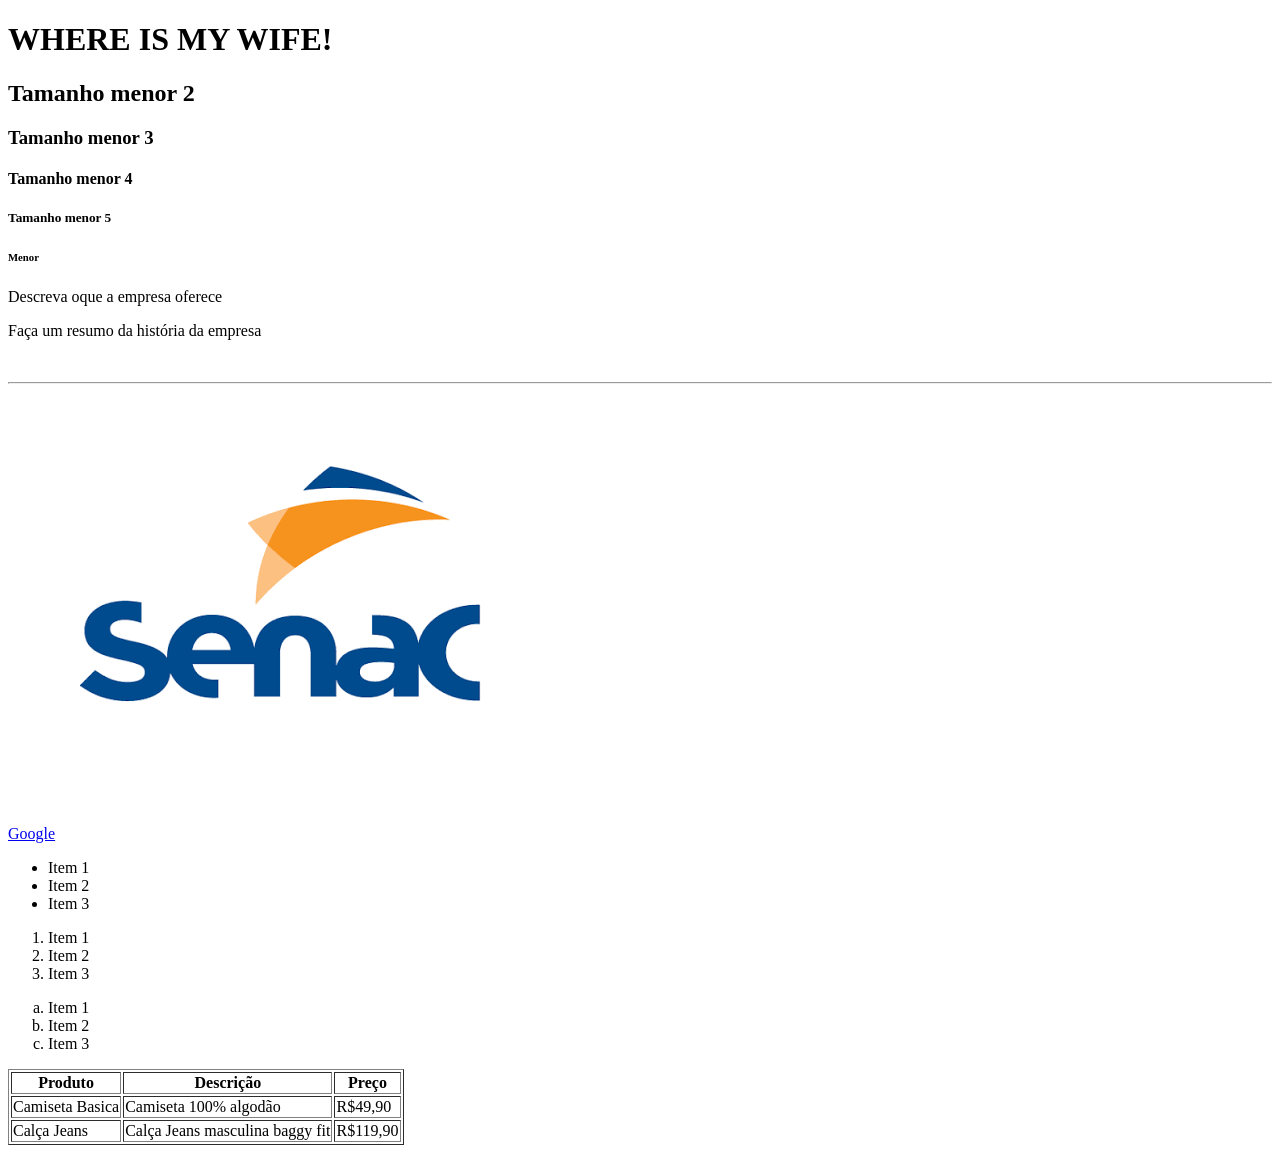
<file: frontend/01 - html/index.html>
<!DOCTYPE html>
<html lang="pt-br">

<head>
    <meta charset="UTF-8">
    <meta name="viewport" content="width=device-width, initial-scale=1.0">
    <title>Primeira Página</title>
</head>

<body>
    <h1>WHERE IS MY WIFE!</h1>
    <h2>Tamanho menor 2</h2>
    <h3>Tamanho menor 3</h3>
    <h4>Tamanho menor 4</h4>
    <h5>Tamanho menor 5</h5>
    <h6>Menor</h6>


    <p>Descreva oque a empresa oferece</p>
    <p>Faça um resumo da história da empresa</p>

    <!-- Comentário: Quebrar uma linha -->
    <br/>

    <!-- Linha horizontal -->
     <hr/>

     <!-- Link -->
      <a href="https://www.google.com" target="_blank ">Google</a>

      <!-- Acessando imagem da pasta -->
       <img src="img/logosenac.png"alt="Logotipo do Senac" />
       <!-- Lista não ordenada -->
        <ul>
            <li>Item 1</li>
            <li>Item 2</li>
            <li>Item 3</li>
        </ul>
    <!-- Lista ordenada -->
     <ol>
        <li>Item 1</li>
        <li>Item 2</li>
        <li>Item 3</li>
     </ol>

     <!-- Lista ordenada por letras -->
      <ol type="a">
        <li>Item 1</li>
        <li>Item 2</li>
        <li>Item 3</li>
     </ol>

     <!-- Tabelas -->
      <table border="1" cellpading="10">
<thead>
    <tr>
        <th>Produto</th>
        <th>Descrição</th>
        <th>Preço</th>
    </tr>
</thead>
 <tbody>
    <tr>
        <td>Camiseta Basica</td>
        <td>Camiseta 100% algodão</td>
        <td>R$49,90</td>
    </tr>
    <tr>
        <td>Calça Jeans</td>
        <td>Calça Jeans masculina baggy fit</td>
        <td>R$119,90</td>
    </tr>
 </tbody>
</table>




</body>

</html>
</file>
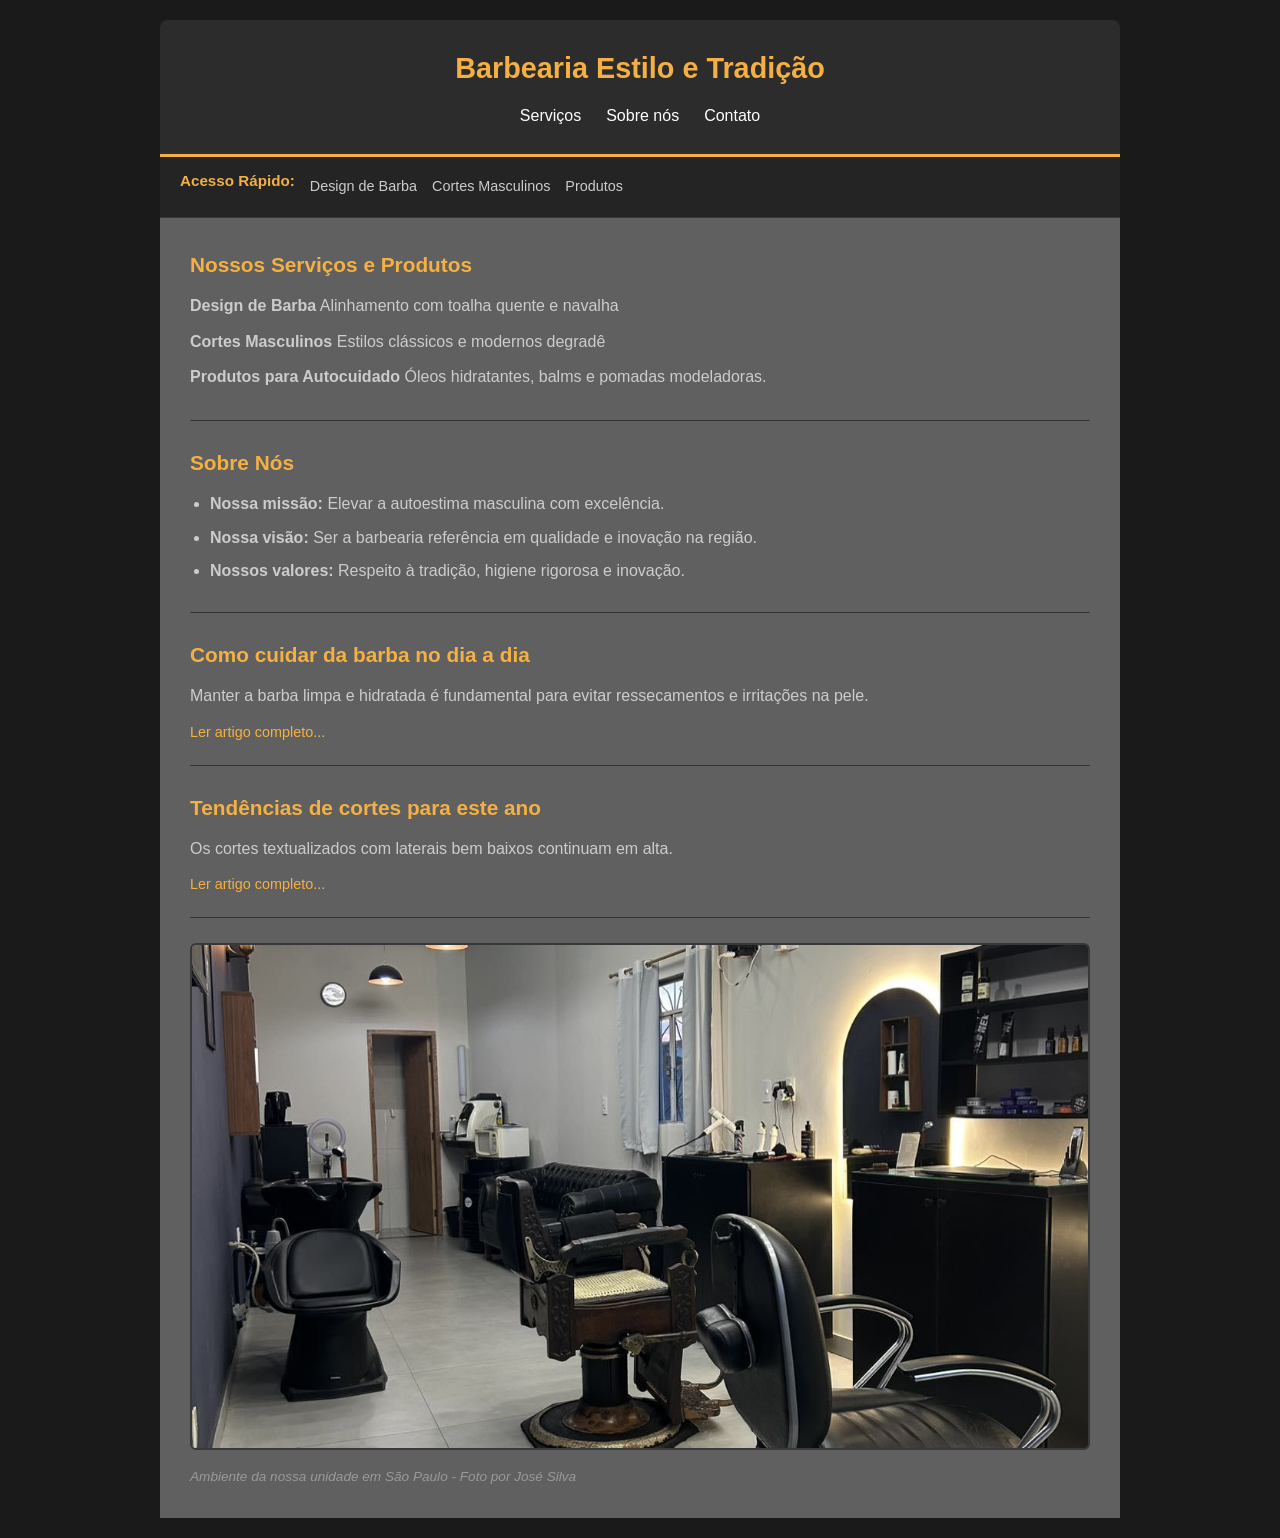
<file: frontend/02 - estruturasemantica/index.html>
<!DOCTYPE html>
<html lang="pt-br">
<head>
    <meta charset="UTF-8">
    <meta name="viewport" content="width=device-width, initial-scale=1.0">
    <title>Barbearia Estilo e Tradição</title>
    <link rel="stylesheet" href="./css/style.css">
    <!-- Header: Cabeçalho Principal da Página -->
     <header>
        <h1>Barbearia Estilo e Tradição</h1>
        <ul class=" header-menu">
            <li><a href="#serviços">Serviços</a></li>
            <li><a href="#sobre">Sobre nós</a></li>
            <li><a href="#contato">Contato</a></li>
        </ul>
     </header>
</head>

     <!-- Nav: Menu de navegação rápida -->
      <nav>
        <h2>Acesso Rápido:</h2>
        <a href="#serviços">Design de Barba</a>
        <a href="#serviços">Cortes Masculinos</a>
        <a href="#produtos">Produtos</a>
      </nav>

      <!-- Main: conteúdo principal da página -->
       <main>
        <!-- Section: Seção de serviços -->
         <section id="serviços">
         <h2>Nossos Serviços e Produtos</h2>
         <p><strong>Design de Barba</strong> Alinhamento com toalha quente e navalha</p>
         <p><strong>Cortes Masculinos</strong> Estilos clássicos e modernos degradê</p>
         <p><strong>Produtos para Autocuidado</strong> Óleos hidratantes, balms e pomadas modeladoras.</p>
         </section>
        

        <!-- Section= Sessão sobre a barbearia -->
<section id="sobre">
<h2>Sobre Nós</h2>
<ul>
<li><strong>Nossa missão:</strong> Elevar a autoestima masculina com excelência.</li>
<li><strong>Nossa visão:</strong> Ser a barbearia referência em qualidade e inovação na região.</li>
<li><strong>Nossos valores:</strong> Respeito à tradição, higiene rigorosa e inovação.</li>
</ul>
</section>

<!-- Article: Artigos informativos -->
 <article>
<h2>Como cuidar da barba no dia a dia</h2>
<p>Manter a barba limpa e hidratada é fundamental para evitar ressecamentos e irritações na pele.</p>
<a href="#">Ler artigo completo...</a>
 </article>

 <article>
<h2>Tendências de cortes para este ano</h2>
<p>Os cortes textualizados com laterais bem baixos continuam em alta.</p>
<a href="#">Ler artigo completo...</a>
 </article>

 <figure>
    <img src="img/barbeariasampa.jpeg" alt="Interior de nossa barbearia">
    <figcaption>Ambiente da nossa unidade em São Paulo - Foto por José Silva</figcaption>
 </figure>
</main> 


</body>
</html>
</file>
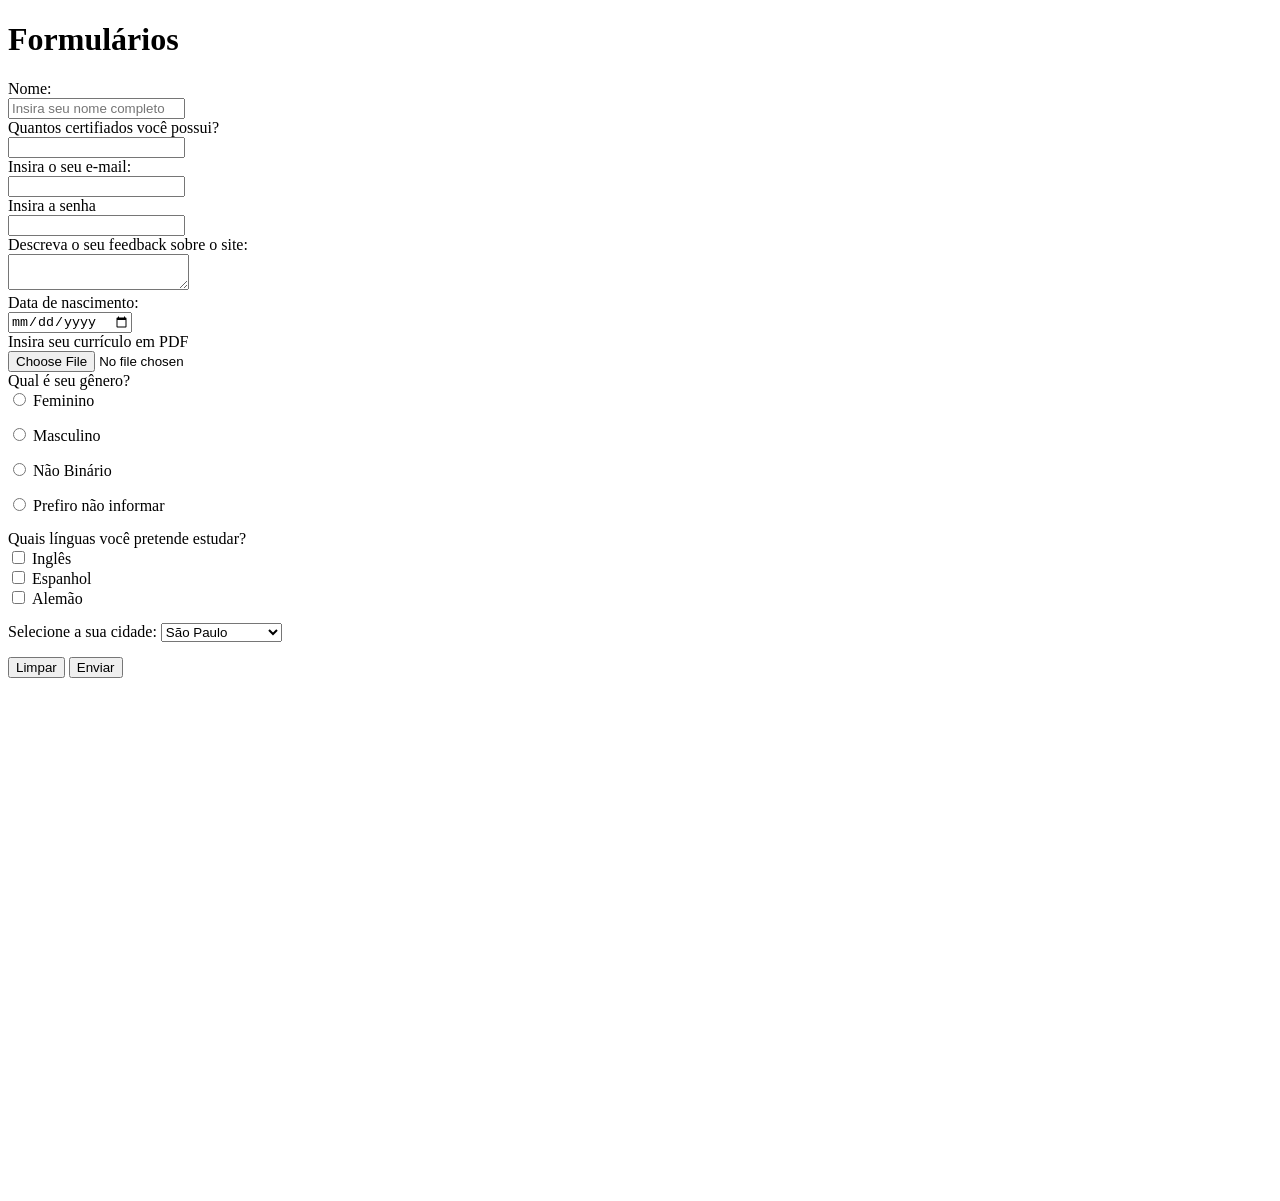
<file: frontend/04-forms/index.html>
<!DOCTYPE html>
<html lang="pt-br">
<head>
    <meta charset="UTF-8">
    <meta name="viewport" content="width=device-width, initial-scale=1.0">
    <title>Formulário</title>
    <link rel="stylesheet" href="./css/style.css"/>
</head>
<body>
   <h1>Formulários</h1>
    <form>
        <div>
            <label for="nome">Nome:</label>
            <input type="text" name="nomecompleto" placeholder="Insira seu nome completo" required/>
        
<!-- input number -->
 <label for="certificados"> Quantos certifiados você possui?</label>
<input type="number" name="certificados" />     

<!-- Input E-mail -->
<label for="emailinserido">Insira o seu e-mail:</label>
<input type="email" name="emailinserido" />

<!-- Input Password -->
 <label for="senha">Insira a senha</label>
 <input type="password" name="senha"/>
<!-- Textarea -->
<label for="feedback">Descreva o seu feedback sobre o site:</label>
<textarea name="feedback"></textarea>

<!-- Input de Data -->
<label for="datadenascimento">Data de nascimento:</label>
<input type="date" name="datadenascimento" />

<!-- Input file/anexos -->
 <label for="arquivo">Insira seu currículo em PDF</label>
 <input type="file" name="arquivo" />

        <!-- Inpuut Radio - somente uma seleção -->
         <label for="genero">Qual é seu gênero?</label>
         <div class="radio">
        <input type="radio" value="Feminino" name="genero">
        <label for="Feminino">Feminino</label>
         </div>

         <div class="radio">
        <input type="radio" value="Masculino" name="genero">
        <label for="Masculino">Masculino</label>
         </div>

         <div class="radio">
        <input type="radio" value="NaoBinario" name="genero">
        <label for="NaoBinario">Não Binário</label>
         </div>

          <div class="radio">
        <input type="radio" value="NaoInformou" name="genero">
        <label for="NaoInformou">Prefiro não informar</label>
         </div>

         <!-- Input Checkbox / uma ou mais opções -->
<div>
    <label for="linguasestrangeiras">Quais línguas você pretende estudar?</label>

    <div class="radio">
        <input type="checkbox" name="linguasestrangeiras" value="inglês">
        <label for="inglês"> Inglês</label>

        <div class="radio">
        <input type="checkbox" name="linguasestrangeiras" value="espanhol">
        <label for="espanhol">Espanhol</label>

        <div class="radio">
        <input type="checkbox" name="linguasestrangeiras" value="alemao">
        <label for="alemao"> Alemão</label>

    </div>

</div>

<!-- Select/ menu suspenso -->
<div>
    <label for="cidade">Selecione a sua cidade:</label>
    <select name="cidade">
<option value="Osasco">Osasco</option>
<option value="SaoPaulo" selected>São Paulo</option>
<option value="Taboao">Taboão da Serra</option>

    </select>
</div>


<!-- Limpando/Resetando o formulário -->
 <input type="reset" value="Limpar">

        <!-- submit botão -->
         <input type="submit" value="Enviar"/>
    </form>
    </div>
</body>
</html>
</file>
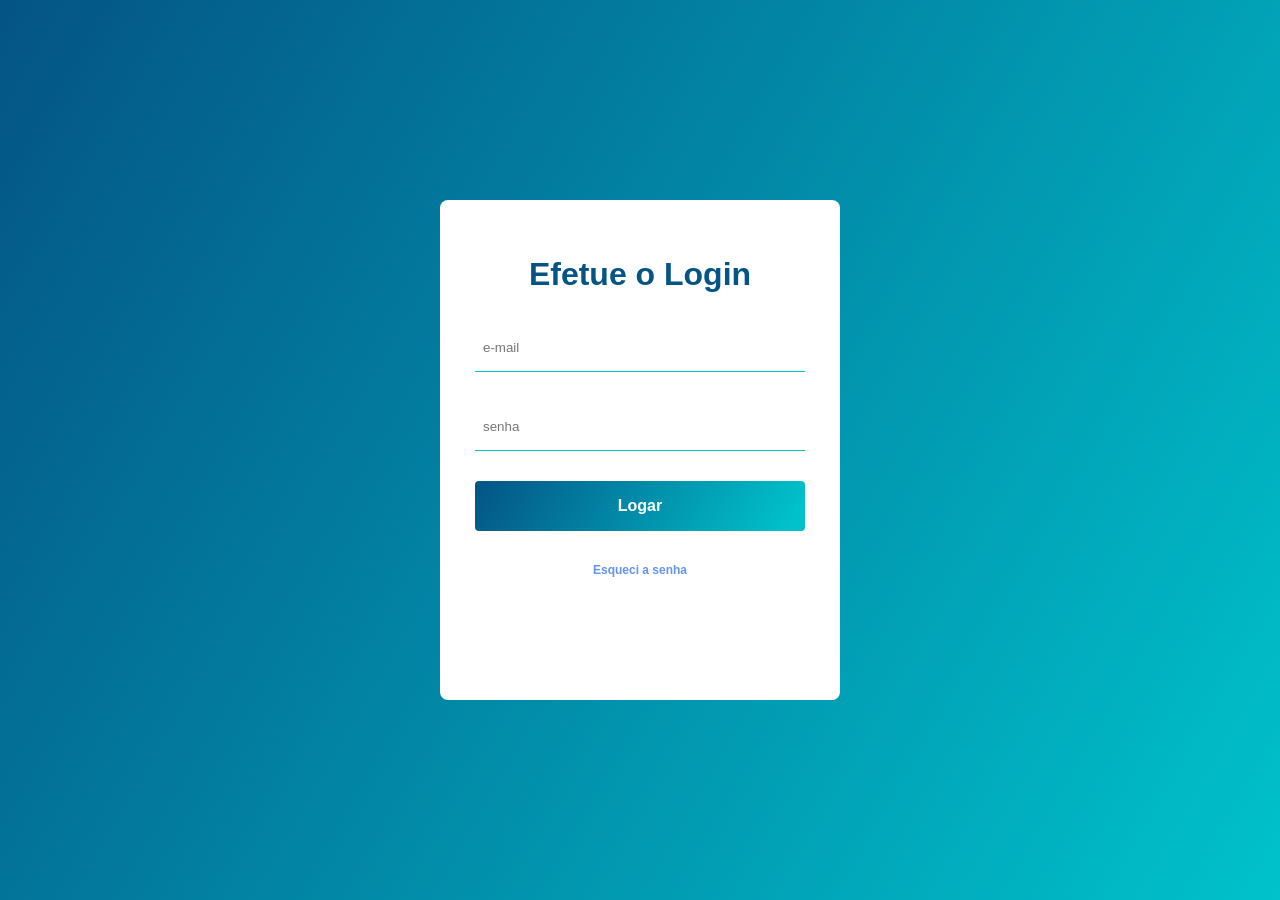
<file: frontend/05- login/index.html>
<!DOCTYPE html>
<html lang="pt-br">
<head>
    <meta charset="UTF-8">
    <meta name="viewport" content="width=device-width, initial-scale=1.0">
    <title>Tela de Login</title>
    <link rel="stylesheet" href="./css/style.css">
</head>
<body>
    <main class="login">
<div class="login-container">
    <h1 class="login-title">Efetue o Login</h1>
    <form class="login-form">
<input class="login-input" type="email" placeholder="e-mail" />
   <span class="login-input-border"></span>
   <input class="login-input" type="password" placeholder="senha" />
     <span class="login-input-border"></span>
   <button class="login-submit">Logar</button>
<a class="recuperar-senha" href="#">Esqueci a senha</a>
</form>
    </div>
    </main>
</body>
</html>
</file>
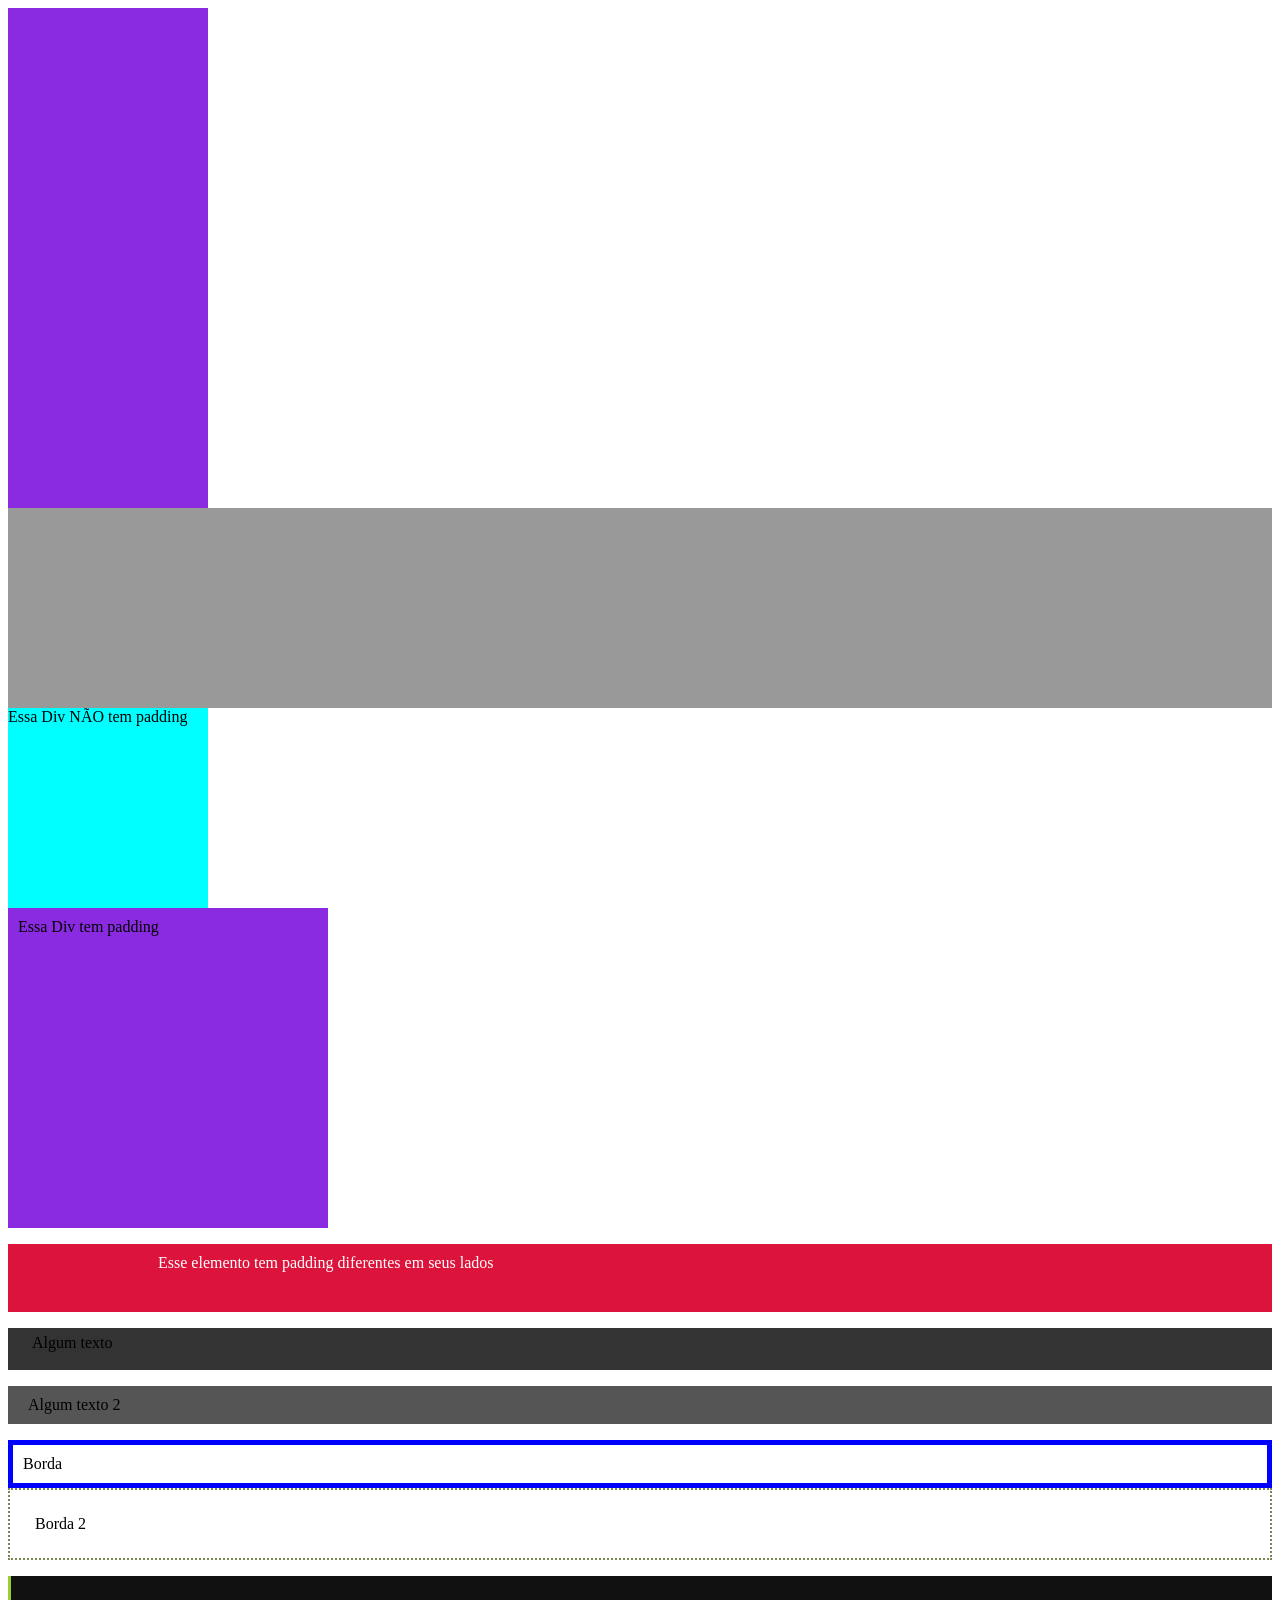
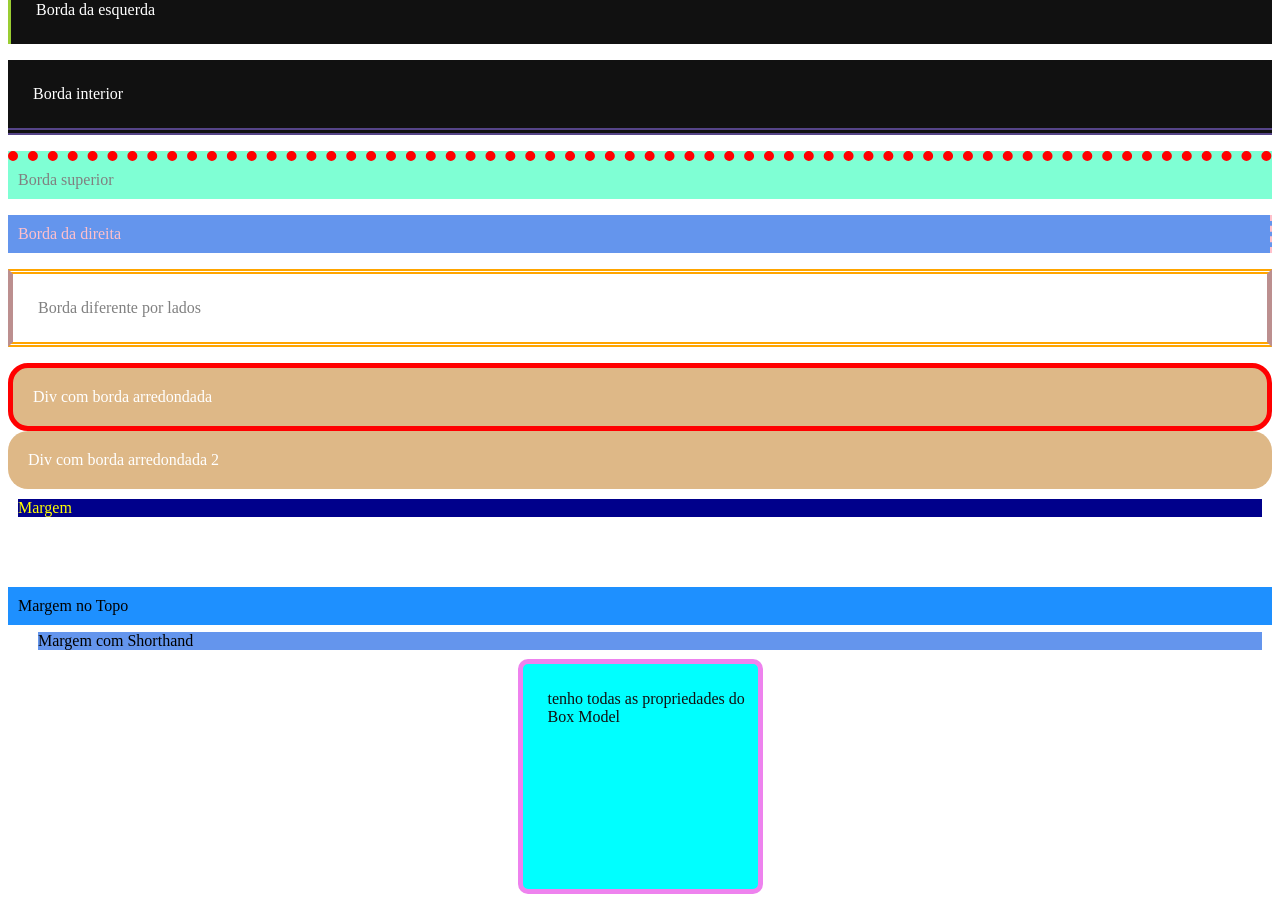
<file: frontend/06- boxmodel/index.html>
<!DOCTYPE html>
<html lang="pt-br">
<head>
    <meta charset="UTF-8">
    <meta name="viewport" content="width=device-width, initial-scale=1.0">
    <title>Box Model</title>
    <link rel="stylesheet" href="./css/style.css">
</head>
<body>
    <!-- Altura e Largura -->
   <div class="altura-largura"></div>
   <div class="altura-largura-nova"></div>

   <!-- Padding -->
    <div class="sem-padding">Essa Div NÃO tem padding</div>
    <div class="com-padding">Essa Div tem padding</div>

    <!-- Padding por lados -->
     <p class="padding-lados">Esse elemento tem padding diferentes em seus lados</p>
     
     <!-- Padding abreviada -->
      <p class="shorthand-padding">Algum texto</p>
      <p class="shorthand-padding-2">Algum texto 2</p>

      <!-- border -->
     <div class="border"> Borda</div>
     <div class="border-2"> Borda 2</div>

     <!-- Borda individual por lados -->
      <p class="borda-esquerda">Borda da esquerda</p>
      <p class="borda-inferior">Borda interior</p>
      <p class="borda-superior">Borda superior</p>
      <p class="borda-direita">Borda da direita</p>

      <!-- Bordas distintas por lado -->
       <p class="borda-total">Borda diferente por lados</p>

       <!-- Border Radius -->
        <div class="arredondado">Div com borda arredondada</div>
        <div class="arredondado-2">Div com borda arredondada 2</div>

        <!-- Margin -->
         <div class="margem">Margem</div>
         <div class="margem-no-topo">Margem no Topo</div>
         <div class="margem-diferenciada">Margem com Shorthand</div>

         <!-- Box Model juntos -->
          <div class="box-model">
            <p>tenho todas as propriedades do Box Model</p>
          </div>
    </body>
</html>
</file>
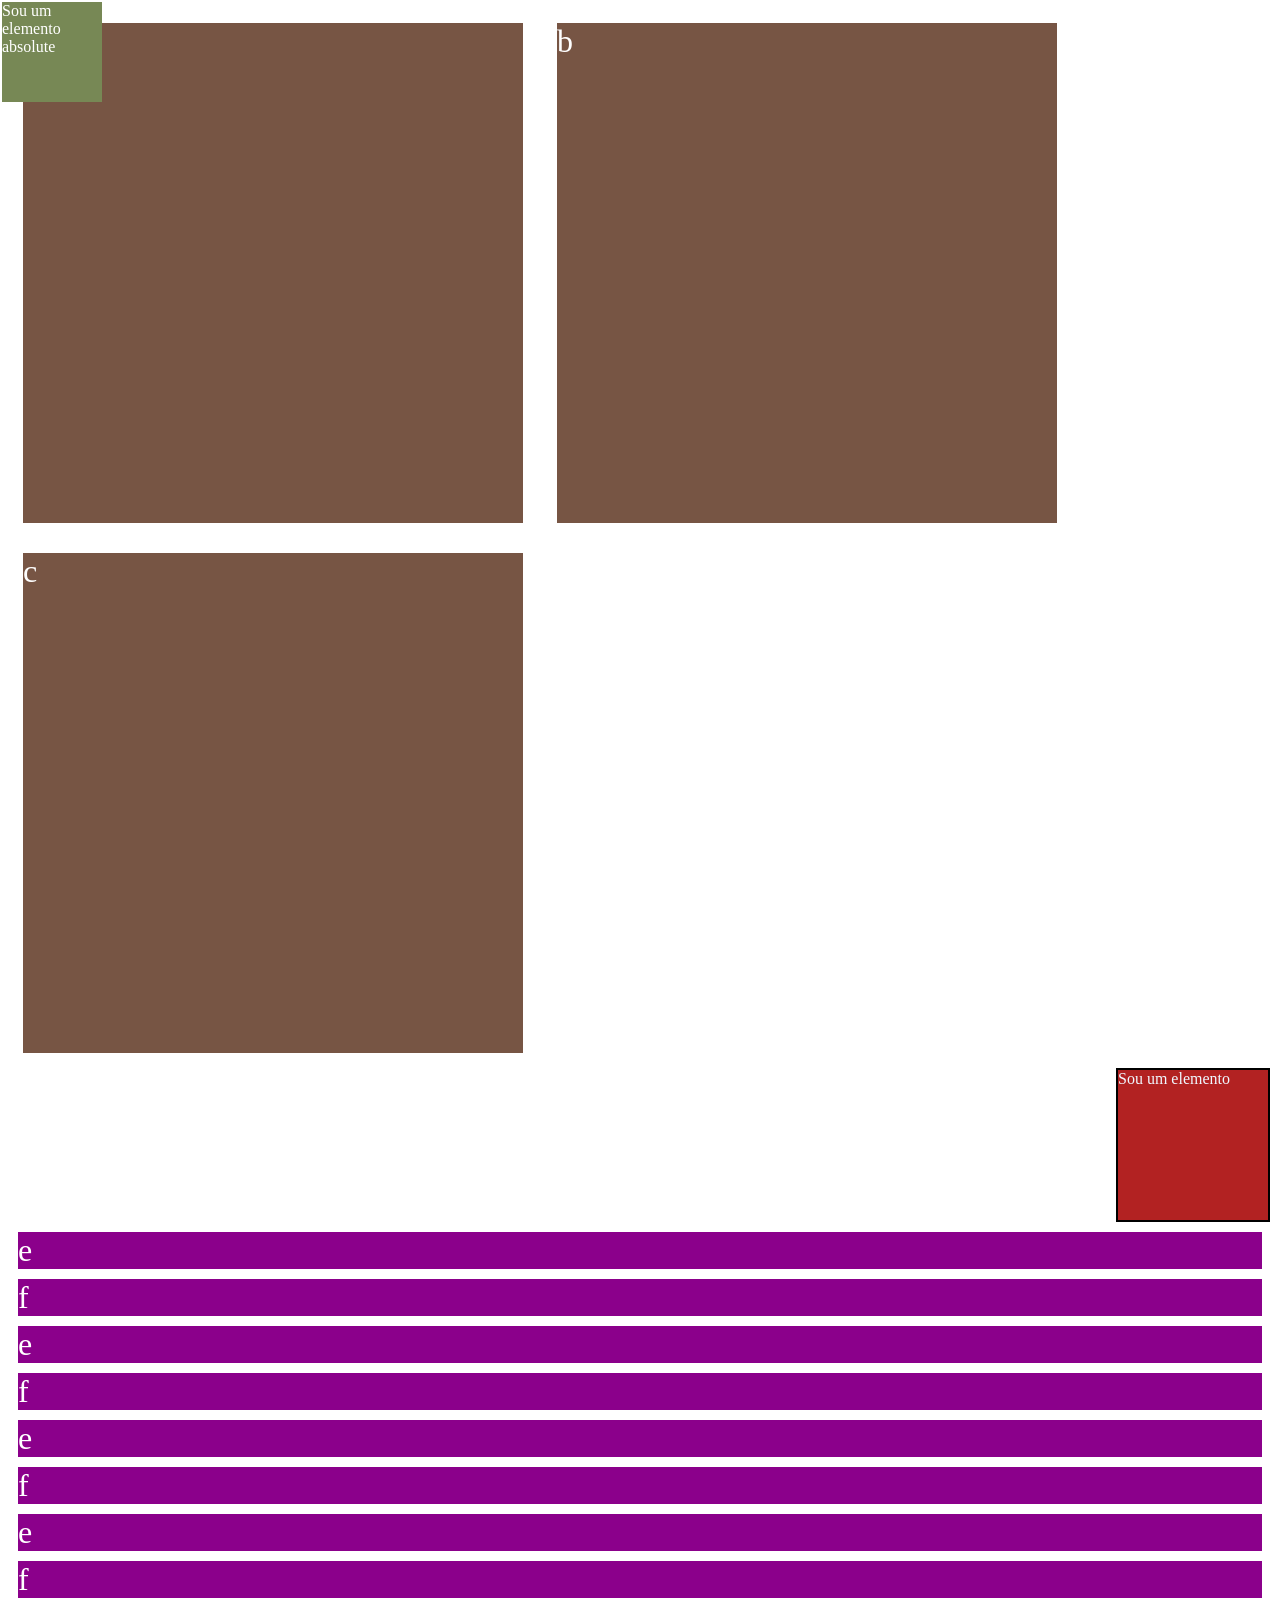
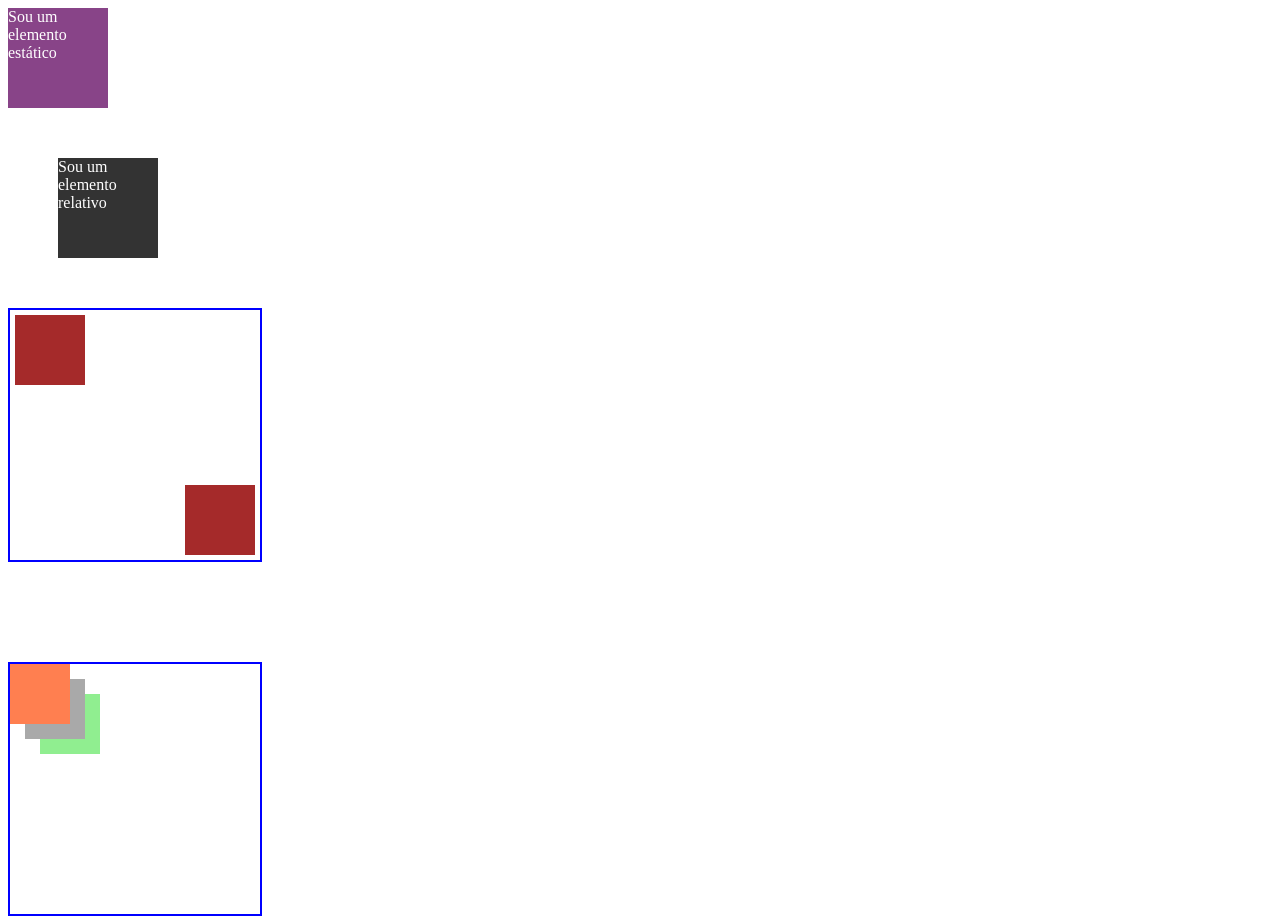
<file: frontend/07 - display/index.html>
<!DOCTYPE html>
<html lang="pt-br">
<head>
    <meta charset="UTF-8">
    <meta name="viewport" content="width=device-width, initial-scale=1.0">
    <title>Display</title>
    <link rel="stylesheet" href="./css/style.css">
</head>
<body>
    <!-- Display de Bloco Embutido -->
     <div class="inline-block">a</div>
     <div class="inline-block">b</div>
     <div class="inline-block">c</div>

     <!-- Posição Sticky -->
      <div class="sticky">
        <span>Sou um elemento</span>
      </div>

     <!-- Display: Bloco de Exibição -->
      <div class="block">e</div>
      <div class="block">f</div>
      <div class="block">e</div>
      <div class="block">f</div>
      <div class="block">e</div>
      <div class="block">f</div>
      <div class="block">e</div>
      <div class="block">f</div>
      <!-- Escondendo o elemento -->
       <p class="escondendo">Esse paragráfo deve se esconder</p>
     
<!-- Posição Estática -->
 <div class="static">
    <span>Sou um elemento estático</span>
 </div>

 <!-- Posição Relativa -->
  <div class="relative">
    <span>Sou um elemento relativo</span>
  </div>

 <!-- Posição Absoluta -->
  <div class="absolute">
    <span>Sou um elemento absolute</span>
  </div>

  <!-- Posição Relativa com Absoluta -->
   <div class="bloco-relativo">
     <div class="bloco-absoluto1"></div>
     <div class="bloco-absoluto2"></div>
   </div>


   <!-- Z Index -->
    <div class="bloco-relativo">
        <div class="bloco-absoluto3"></div>
        <div class="bloco-absoluto4"></div>
        <div class="bloco-absoluto5"></div>
    </div>
</body>
</html>
</file>
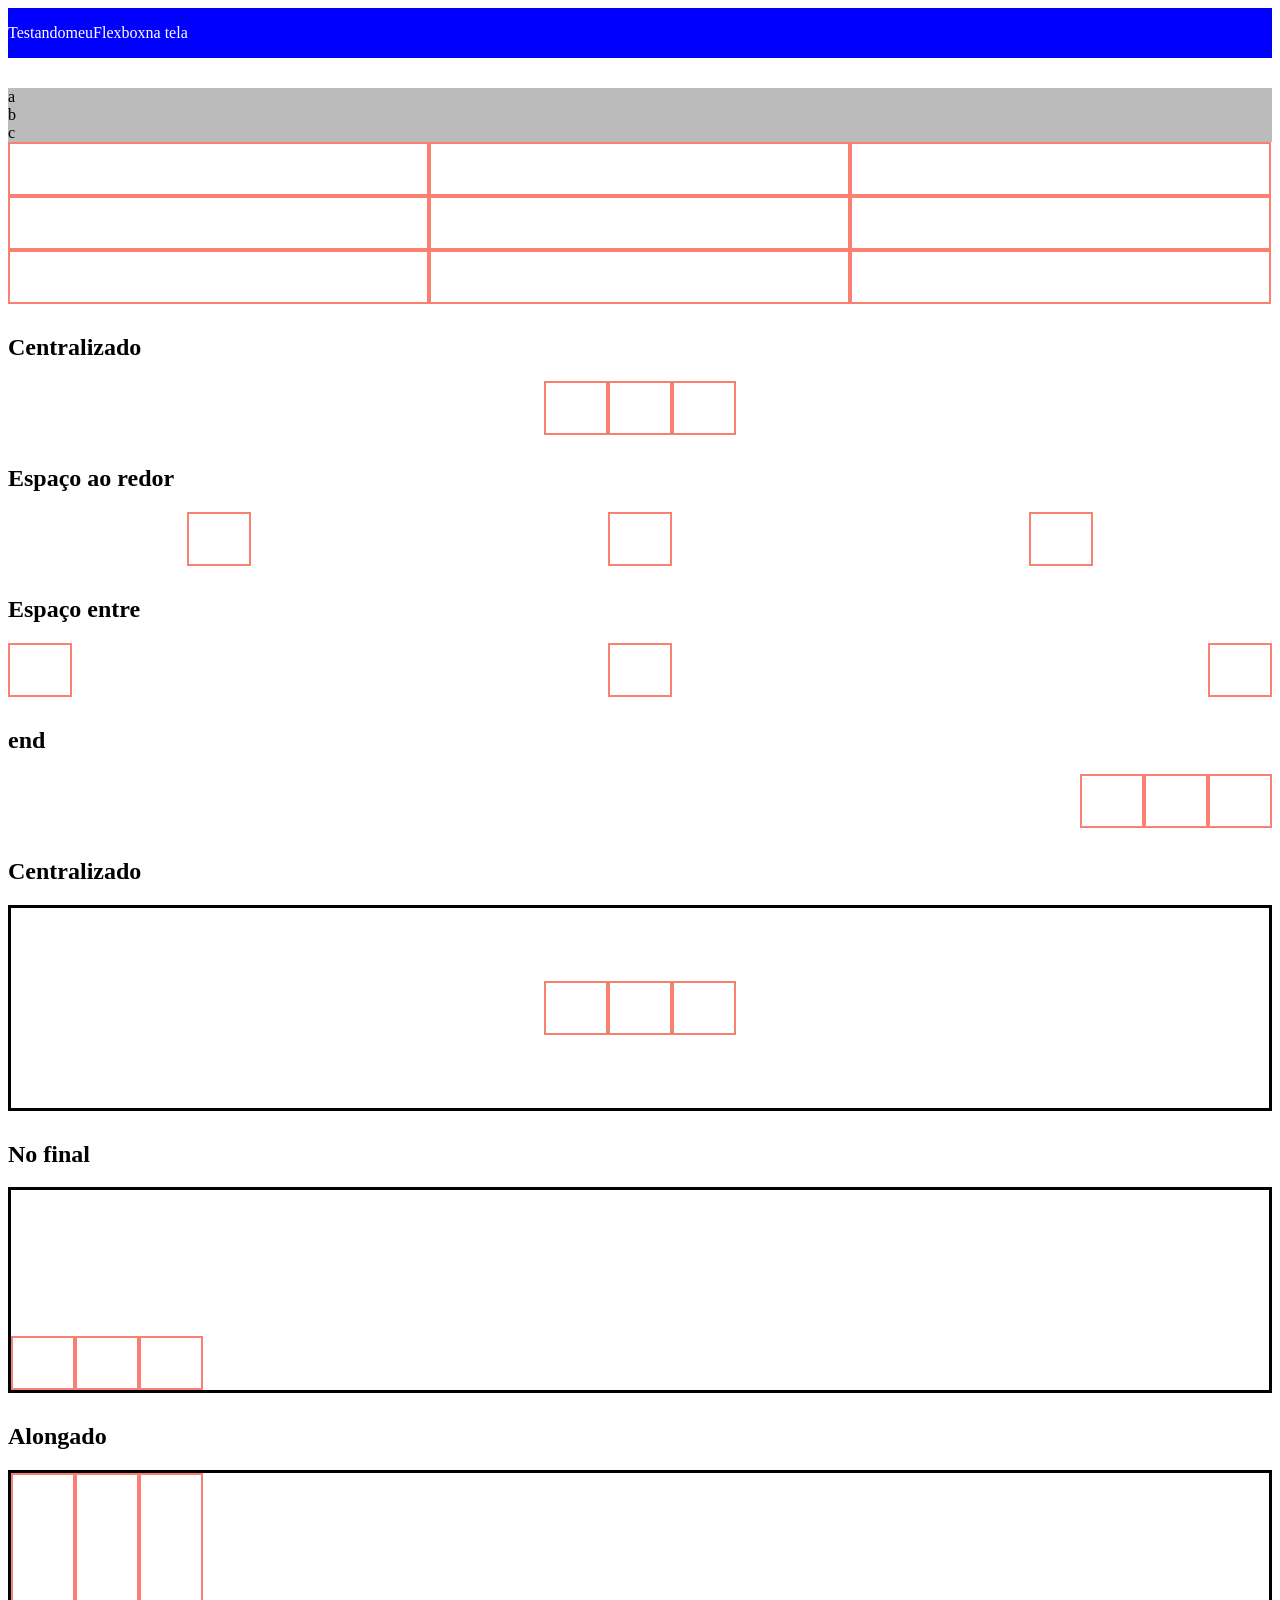
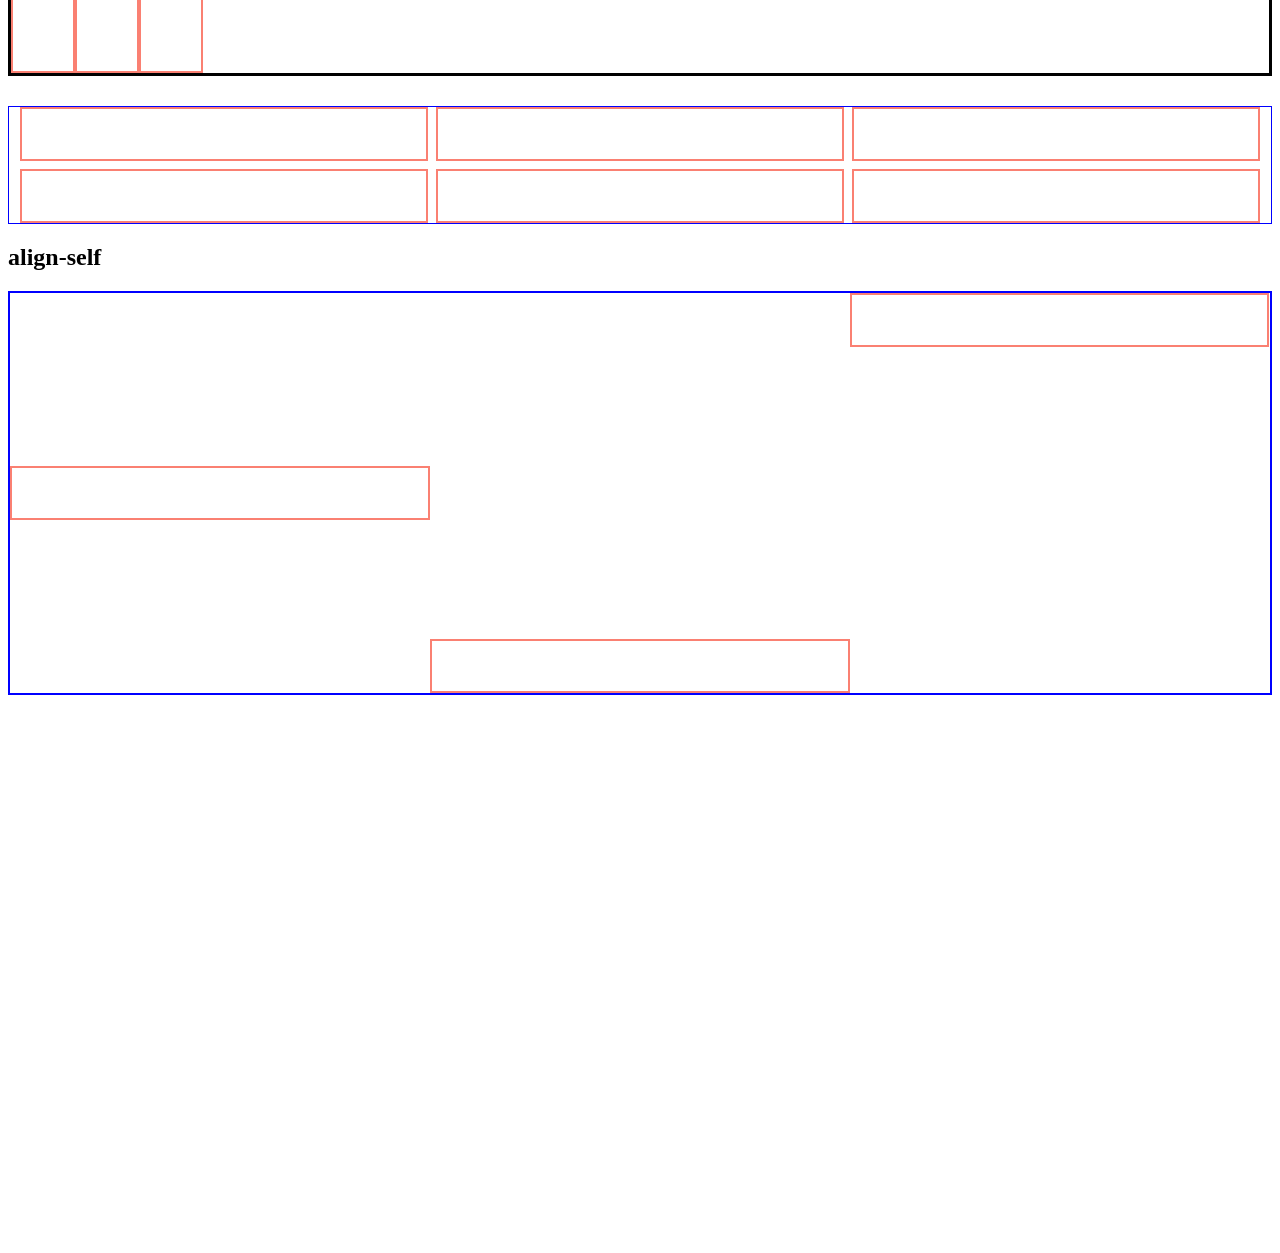
<file: frontend/08-flexboxgrid/index.html>
<!DOCTYPE html>
<html lang="pt-br">
<head>
    <meta charset="UTF-8">
    <meta name="viewport" content="width=device-width, initial-scale=1.0">
    <title>Flexbox Grid</title>
    <link rel="stylesheet" href="./css/style.css">
</head>
<body>
    <!-- Flexbox -->
     <div class="flexbox">
        <p>Testando</p>
        <p>meu</p>
        <p>Flexbox</p>
        <p>na tela</p>
     </div>

     <!-- Flex Direction -->
      <div class="flex-direction">
        <span>a</span>
        <span>b</span>
        <span>c</span>
      </div>

      <!-- Flex Wrap -->
       <div class="flex-wrap">
       <div class="caixa"></div>
       <div class="caixa"></div>
       <div class="caixa"></div>
       <div class="caixa"></div>
       <div class="caixa"></div>
       <div class="caixa"></div>
       <div class="caixa"></div>
       <div class="caixa"></div>
       <div class="caixa"></div>
    </div>

    <!-- Flex Justify-content -->
     <h2>Centralizado</h2>
     <div class="center">
        <div class="caixa"></div>
        <div class="caixa"></div>
        <div class="caixa"></div>
     </div>

 <h2>Espaço ao redor</h2>
     <div class="space-around">
        <div class="caixa"></div>
        <div class="caixa"></div>
        <div class="caixa"></div>
     </div>

      <h2>Espaço entre</h2>
     <div class="space-between">
        <div class="caixa"></div>
        <div class="caixa"></div>
        <div class="caixa"></div>
     </div>

      <h2>end</h2>
     <div class="end">
        <div class="caixa"></div>
        <div class="caixa"></div>
        <div class="caixa"></div>
     </div>

     <!-- Flex Align Items -->
           <h2>Centralizado</h2>
     <div class="align-center">
        <div class="caixa"></div>
        <div class="caixa"></div>
        <div class="caixa"></div>
     </div>

      <h2>No final</h2>
     <div class="flex-end">
        <div class="caixa"></div>
        <div class="caixa"></div>
        <div class="caixa"></div>
     </div>

      <h2>Alongado</h2>
     <div class="strech">
        <div class="caixa"></div>
        <div class="caixa"></div>
        <div class="caixa"></div>
     </div>

     <!-- Gap -->
<div class="gap">
   <div class="caixa"></div>
   <div class="caixa"></div>
   <div class="caixa"></div>
   <div class="caixa"></div>
   <div class="caixa"></div>
   <div class="caixa"></div>
</div>

<!-- Align Self -->
 <h2>align-self</h2>
 <div class="align-self">
 <div class="caixa"></div>
 <div class="caixa diferenciada"></div>
 <div class="caixa diferenciada2"></div>
 </div>
 
</body>
</html>
</file>
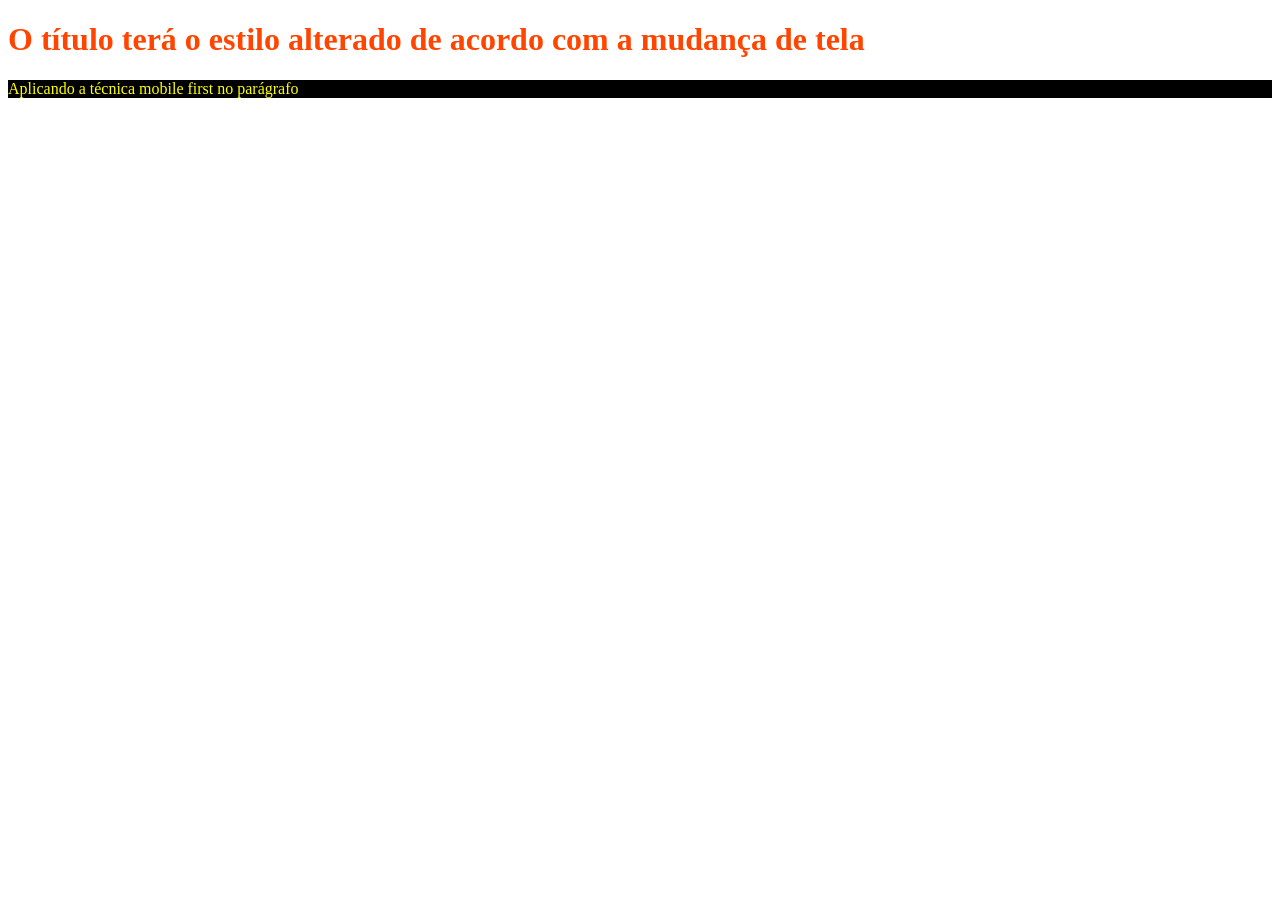
<file: frontend/09-mediaqueries/index.html>
<!DOCTYPE html>
<html lang="pt-br">
<head>
    <meta charset="UTF-8">
    <meta name="viewport" content="width=device-width, initial-scale=1.0">
    <title>Media Queries</title>
    <link rel="stylesheet" href="./css/style.css">
</head>
<body>
    <!-- Media query -->
     <h1>O título terá o estilo alterado de acordo com a mudança de tela</h1>

     <!-- min-width ou tecnica mobile first -->
      <p>Aplicando a técnica mobile first no parágrafo</p>

      <!-- landscape -->
       <h2>Testando landscape</h2>
</body>
</html>
</file>
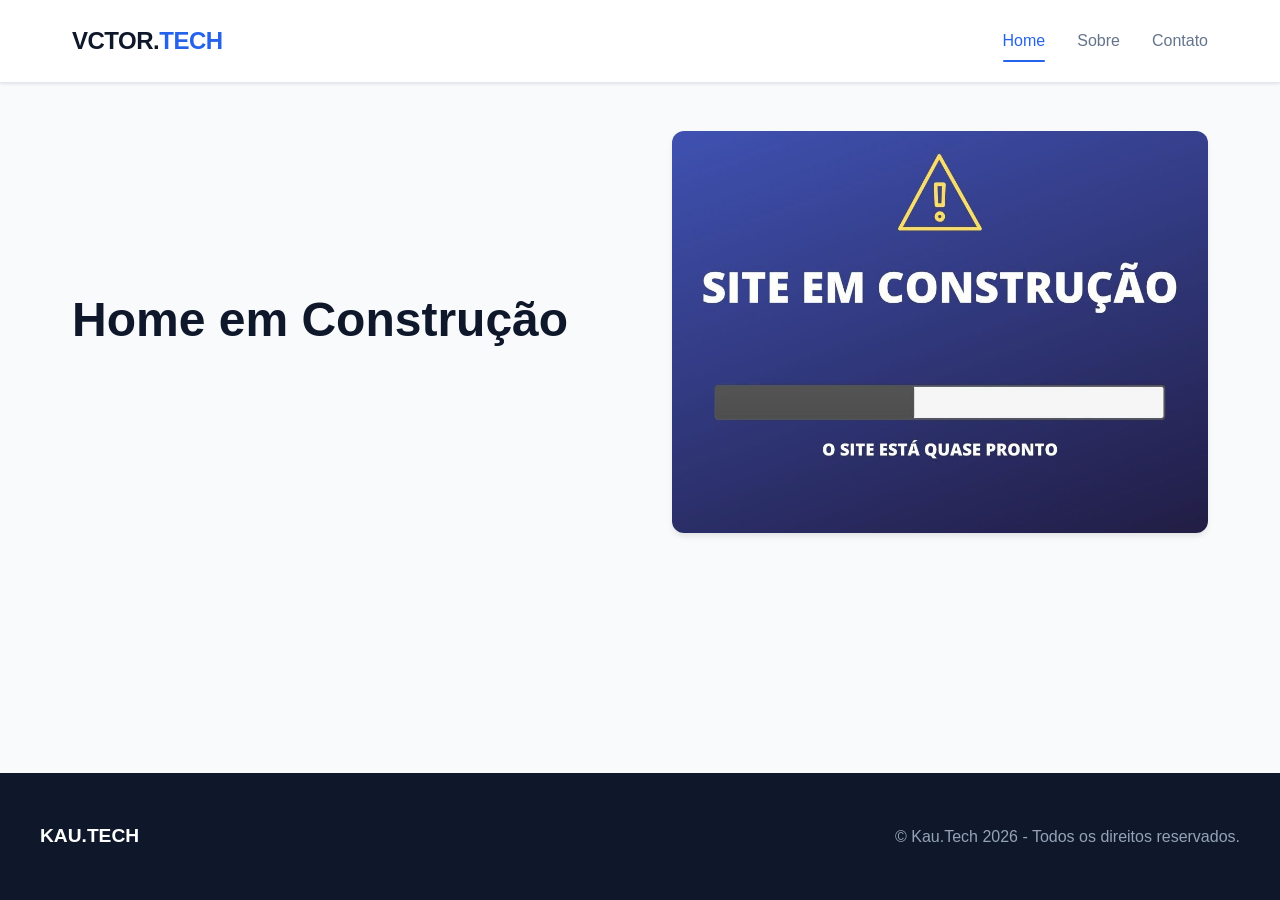
<file: frontend/10-menu/index.html>
<!DOCTYPE html>
<html lang="pt-br">
<head>
    <meta charset="UTF-8">
    <meta name="viewport" content="width=device-width, initial-scale=1.0">
    <title>Home</title>
    <link rel="stylesheet" href="./css/style.css">
</head>
<body>
    <!-- Cabeçalho -->
     <header class="header">
<div class="nav-container">
    <a href="index.html" class="logo">VCTOR.<span>TECH</span></a>

    <input type="checkbox" id="menu-toggle" class="menu-toggle">
    <label for="menu-toggle" class="menu-icon">
        <span></span>
        <span></span>
        <span></span>
    </label>

    <nav class="nav-links">
        <a href="index.html" class="active">Home</a>
        <a href="sobre.html">Sobre</a>
        <a href="contato.html">Contato</a>
        </nav>
</div>
     </header>

    <!-- Conteúdo Principal -->
     <main class="main-content">
<section class="hero">
<div>
    <h1 class="hero-title">Home em Construção</h1>
</div>
<div>
    <img src="./img/site-em-construcao (1).jpg" alt="Em construção" class="hero-img">
</div>
</section>
     </main>

     <!-- Rodapé -->
      <footer class="footer">
        <div class="footer-container">
            <div class="footer-logo">KAU.TECH</div>
            <p>&copy; Kau.Tech 2026 - Todos os direitos reservados.</p>
        </div>
      </footer>
</body>
</html>
</file>
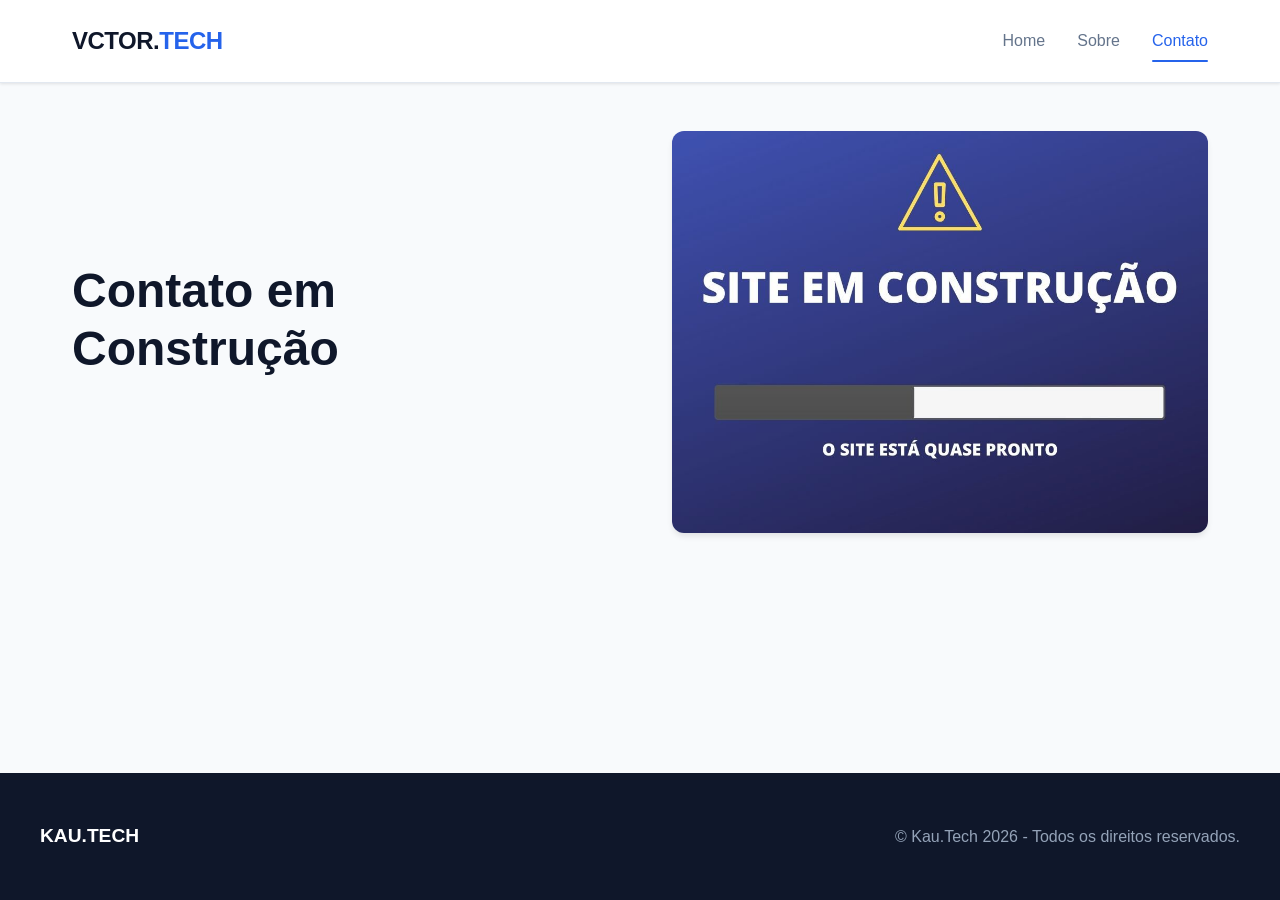
<file: frontend/10-menu/contato.html>
<!DOCTYPE html>
<html lang="pt-br">
<head>
    <meta charset="UTF-8">
    <meta name="viewport" content="width=device-width, initial-scale=1.0">
    <title>Contato</title>
    <link rel="stylesheet" href="./css/style.css">
</head>
<body>
    <!-- Cabeçalho -->
     <header class="header">
<div class="nav-container">
    <a href="index.html" class="logo">VCTOR.<span>TECH</span></a>

    <input type="checkbox" id="menu-toggle" class="menu-toggle">
    <label for="menu-toggle" class="menu-icon">
        <span></span>
        <span></span>
        <span></span>
    </label>

    <nav class="nav-links">
        <a href="index.html" >Home</a>
        <a href="sobre.html">Sobre</a>
        <a href="contato.html" class="active">Contato</a>
        </nav>
</div>
     </header>

         <!-- Conteúdo Principal -->
     <main class="main-content">
<section class="hero">
<div>
    <h1 class="hero-title">Contato em Construção</h1>
</div>
<div>
    <img src="./img/site-em-construcao (1).jpg" alt="Em construção" class="hero-img">
</div>
</section>
     </main>

       <!-- Rodapé -->
      <footer class="footer">
        <div class="footer-container">
            <div class="footer-logo">KAU.TECH</div>
            <p>&copy; Kau.Tech 2026 - Todos os direitos reservados.</p>
        </div>
      </footer>
</body>
</html>
</file>
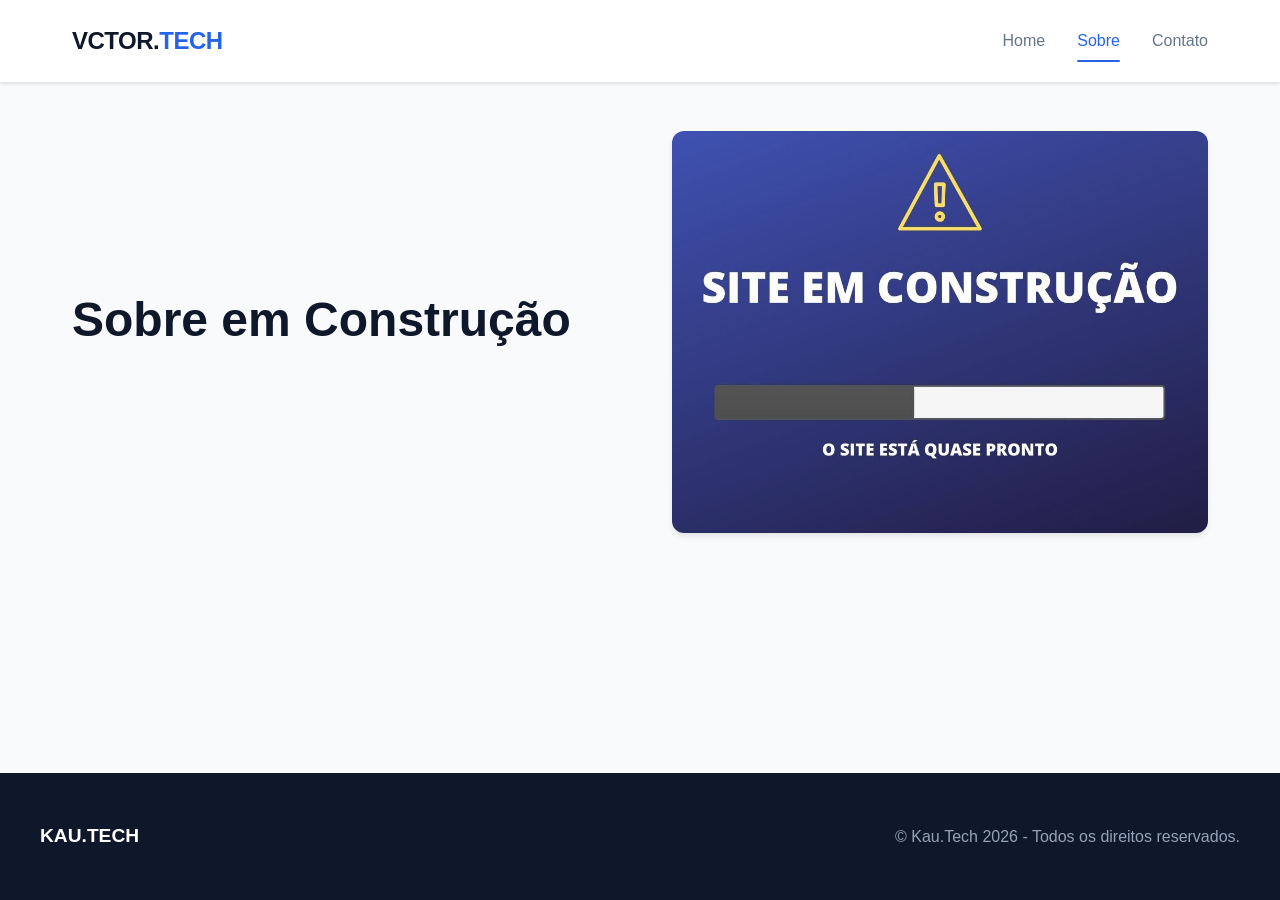
<file: frontend/10-menu/sobre.html>
<!DOCTYPE html>
<html lang="pt-br">
<head>
    <meta charset="UTF-8">
    <meta name="viewport" content="width=device-width, initial-scale=1.0">
    <title>Sobre</title>
    <link rel="stylesheet" href="./css/style.css">
</head>
<body>
    <!-- Cabeçalho -->
     <header class="header">
<div class="nav-container">
    <a href="index.html" class="logo">VCTOR.<span>TECH</span></a>

    <input type="checkbox" id="menu-toggle" class="menu-toggle">
    <label for="menu-toggle" class="menu-icon">
        <span></span>
        <span></span>
        <span></span>
    </label>

    <nav class="nav-links">
        <a href="index.html" >Home</a>
        <a href="sobre.html" class="active">Sobre</a>
        <a href="contato.html" >Contato</a>
        </nav>
</div>
     </header>

         <!-- Conteúdo Principal -->
     <main class="main-content">
<section class="hero">
<div>
    <h1 class="hero-title">Sobre em Construção</h1>
</div>
<div>
    <img src="./img/site-em-construcao (1).jpg" alt="Em construção" class="hero-img">
</div>
</section>
     </main>

       <!-- Rodapé -->
      <footer class="footer">
        <div class="footer-container">
            <div class="footer-logo">KAU.TECH</div>
            <p>&copy; Kau.Tech 2026 - Todos os direitos reservados.</p>
        </div>
      </footer>
</body>
</html>
</file>
<file: frontend/02 - estruturasemantica/css/style.css>
/* Estilos Gerais */
*  {
margin: 0;
padding: 0;
box-sizing: border-box;
}

body {
font-family: 'Segoe UI', Tahoma, Geneva, Verdana, sans-serif;
background-color: #1a1a1a;
color: #e0e0e0;
line-height: 1.6;
padding: 20px;
max-width: 1000px;
margin: 0 auto;
}

/* Header */
header {
background-color: #2c2c2c;
color: #f4b042;
padding: 25px;
border-radius: 8px 8px 0 0;
text-align: center;
border-bottom: 3px solid #f4b042;
}

header h1 {
margin-bottom: 12px;
font-size: 1.8rem;
}

.header-menu {
list-style: none;
display: flex;
justify-content: center;
gap: 25px;
}

.header-menu a {
color: #ffffff;
text-decoration: none;
font-weight: 500;
}

.header-menu a:hover {
color: #f4b042;
text-decoration: underline;
}

/* Nav */
nav {
background-color: #242424;
color: #fff;
padding: 12px 20px;
display: flex;
gap: 15px;
align-items: center;
flex-wrap: wrap;
border-bottom: 1px solid #383838;
}

nav h2 {
font-size: 0.95rem;
color: #f4b042;
}

nav a {
color: #cccccc;
text-decoration: none;
font-size: 0.9rem;
}

nav a :hover { 
color:#f4b042;
text-decoration: underline;
}

/* Main */
main {
background-color: #606060;
padding: 30px;
}

main section, main article {
margin-bottom: 25px;
padding-bottom: 20px;
border-bottom: 1px solid #333333;
}

h2 {
color: #f4b042;
margin-bottom: 12px;
font-size: 1.3rem;
}

p {
margin-bottom: 10px;
color: #cccccc
}

/* Listas Gerais */
main ul {
margin-left: 20px;
color: #cccccc;
}

main li {
margin-bottom: 8px;
}

/* Links dentro do conteúdo */
main article a {
color: #f4b042;
text-decoration: none;
font-size: 0.9rem;
}

main article a:hover {
 text-decoration: underline;
}

figure img {
max-width: 100%;
height: auto;
border-radius: 6px;
border: 2px solid #383838;
}

figcaption {
font-size: 0.85rem;
color: #999;
margin-top: 8px;
font-style: italic;
}
</file>
<file: frontend/04-forms/css/style.css>
body {
    padding-bottom: 500px;
}

div {
    margin-bottom: 15px;
}

div input, div label {
 display: block;
}

/* Input Radio */
.radio label, .radio input{
display: inline-block;
}
</file>
<file: frontend/05- login/css/style.css>
body {
    margin: auto;
    font-family: sans-serif;
}

.login{
    height: 100vh;
    background: linear-gradient(120deg, #045485, #00C2CB);
    display: flex;
    justify-content: center;
    align-items: center;
}

.login-container {
min-height: 500px;
width: 400px;
background-color: white;
box-sizing: border-box;
padding: 35px;
border-radius: 8px;
display: flex;
flex-direction: column;
align-items: center;
}

.login-title{
margin-bottom: 30px;
color: #045485;
}

.login-form{
width: 100%;
display: flex;
flex-direction: column;
align-items: center;
justify-content: center;
}

.login-input{
    height: 48px;
    width: 100%;
    box-sizing: border-box;
padding-left: 8px;
border: unset;
outline: none;
}




.login-input-border{
height: 1px;
width: 100%;
margin-bottom: 30px;
background-color: #00C2CB;
transition: .3s ease-in;
}

.login-submit {
    height: 50px;
    width: 100%;
    outline: none;
    background: linear-gradient(120deg, #045485, #00C2CB, #045485);
    background-size: 200%;
    margin-bottom: 32px;
    color: white;
    font-size: 16px;
    font-weight: bold;
    border: unset;
    border-radius: 4px;
    cursor: pointer;
    transition: .5s ease;
}

.recuperar-senha{
    font-size: 12px;
    color: cornflowerblue;
    text-decoration: none;
    font-weight: bold;
}
</file>
<file: frontend/06- boxmodel/css/style.css>
/* Altura e Largura */
.altura-largura{
    height: 500px;
    width: 200px;
    background-color: blueviolet;
}

.altura-largura-nova{
    height: 200px;
    background-color: #999;
}

/* Padding */
.sem-padding{
background-color: aqua;
padding: none;
width: 200px;
height: 200px;
}

.com-padding{
width: 300px;
height: 300px;
background-color:blueviolet ;
padding: 10px;
}

/* Padding lados */
.padding-lados{
background-color: crimson;
color: #fff;
padding-top: 10px;
padding-left: 150px;
padding-right: 5px;
padding-bottom: 40px;
}

/* Padding abreviada */
.shorthand-padding{
    background-color: #333;
    padding: 6px 12px 18px 24px;
}

.shorthand-padding-2{
    background-color: #555;
    padding: 10px 20px;
}

/* Border */
.border{
border: 5px solid blue;
padding: 10px;
}

.border-2{
border: 2px dotted #785;
padding: 25px;
}

/* Borda individual por lados */
    .borda-esquerda{
border-left: 3px solid yellowgreen;
background-color: #111;
color: #fff;
padding: 25px;
    }

    .borda-inferior{
border-bottom: 7px double #548;
background-color: #111;
color: #fff;
padding: 25px; 
    }

.borda-superior{
    border-top: 10px dotted red;
    background-color: aquamarine;
    color: #808080;
    padding: 10px;

}
.borda-direita{
border-right: 2px dashed pink;
background-color: cornflowerblue;
color: pink;
padding: 10px;
}

/* Bordas distintas por lado */
.borda-total{
    border-left: 5px solid rosybrown;
    border-right: 5px solid rosybrown;
    border-top: 5px double orange;
    border-bottom: 5px double orange;
    color: #808080;
    padding: 25px;
}

/* Borda arredondada */
.arredondado{
    border: 5px solid red ;
    background-color: burlywood;
    color: white;
    padding: 20px;
    border-radius: 20px;
}

.arredondado-2{
    background-color: burlywood;
    color: white;
    padding: 20px;
    border-radius: 20px;
}


/* Margem */
.margem{
    margin: 10px;
    background-color: darkblue;
    color: yellow;
}

.margem-no-topo{
    margin-top: 70px;
    background-color: dodgerblue;
    padding: 10px;
}

.margem-diferenciada{
    background-color: cornflowerblue;
    margin: 7px 10px 9px 30px;
}

/* Box Model juntos */
.box-model{
    background-color: aqua;
    color: #111;
    width: 200px;
    height: 200px;
    padding: 10px 10px 15px 25px;
    border: 5px solid violet;
    border-radius: 10px;
    margin: auto; 
}
</file>
<file: frontend/07 - display/css/style.css>
/* Display de Bloco Embutido */
.inline-block{
    width: 500px;
    height: 500px;
    background-color: #754;
    font-size: xx-large;
    color: #fff;
    margin: 15px;
    display: inline-block;
}

/* Display: Bloco de Exibição */
.block{
    background-color: darkmagenta;
    font-size: xx-large;
    color: white;
    margin: 10px;
    display: block;
}

/* Escondendo o elemento */
.escondendo{
    display: none;
}

/* Posição Estática - 
ele não segue o fluxo do HTML, static não é afetados por 
top, left, right, bottom */
.static{
    position: static;
background-color: #848;
color: #fff;
width: 100px;
height: 100px;
}

/* Posição Relativa */
.relative{
    position: relative;
    width: 100px;
    height: 100px;
    background-color: #333;
    color: white;
    top: 50px;
    left: 50px;
}


/* Posição Absoluta - elemento topo do navegador*/
.absolute{
    position: absolute;
    width: 100px;
    height: 100px;
    background-color: #785;
    color: white;
    top: 2px;
    left: 2px;
}

/* Posição Relativa com Absoluta */
.bloco-relativo{
    width: 250px;
    height: 250px;
    border: 2px solid blue;
    margin-top: 100px;
    position: relative;
}

.bloco-absoluto1, .bloco-absoluto2{
    width: 70px;
    height: 70px;
    background-color: brown;
    position: absolute;
}

.bloco-absoluto1{
    top: 5px;
    left: 5px;
}

.bloco-absoluto2{
    bottom: 5px;
    right: 5px;
}

/* Posição Sticky */
.sticky{
    width: 150px;
    height: 150px;
    background-color: firebrick;
    color: aliceblue;
    border: 2px solid black;
    position: sticky;
    top: 10px;
    right: 10px;
    margin-left: auto;
}

/* Z- Index */
.bloco-absoluto3, .bloco-absoluto4, .bloco-absoluto5{
    width: 60px;
    height: 60px;
    background-color: coral;
    position: absolute;
}

.bloco-absoluto3{
top: 0px;
left: 0px;    
z-index: 3;
}

.bloco-absoluto4{
top: 15px;
left: 15px; 
background-color: darkgray;  
z-index: 2;
}

.bloco-absoluto5{
top: 30px;
left: 30px;   
background-color: lightgreen;
z-index: 1;
}
</file>
<file: frontend/08-flexboxgrid/css/style.css>
body{
    padding-bottom: 550px;
}

/* FlexBox */
.flexbox{
    display: flex;
    background-color: blue;
    color: white;
    margin-bottom: 30px;
}

/* Flex Direction */
.flex-direction{
    display: flex;
    flex-direction: column;
    background-color: #bbb;
}

/* Flex Wrap */
.flex-wrap{
    display: flex;
    flex-wrap: wrap;
    margin-bottom: 30px;
}

.caixa{
    height: 50px;
    width: 33%;
    border: 2px solid salmon;
}

/* Flex Justify-Content */
.center, .space-around, .space-between, .end{
    display: flex;
    margin-bottom: 30px;
}

.center .caixa, .space-around .caixa, .space-between .caixa, .end .caixa{
    width: 60px;
}

.center{
    justify-content: center;
}

.space-around{
    justify-content: space-around;
}

.space-between{
    justify-content: space-between;
}

.end{
    justify-content: end;
}

/* Align Items */
.align-center, .flex-end, .strech{
    display:flex;
    height: 200px;
    margin-bottom: 30px;
    border: 3px solid black;
}

.align-center .caixa, .flex-end .caixa, .strech .caixa{
    width: 60px;
}

.align-center{
    align-items: center;
    justify-content: center;
}

.flex-end{
    align-items: flex-end;
}

.strech{
    align-items: stretch;
}

.strech .caixa{
    height: auto;
}

/* Gap */
.gap{
    display: flex;
    flex-wrap: wrap;
    justify-content: center;
    border: 1px solid blue;
    gap: 8px;
}

.gap .caixa{
    width: 32%;
}

/* align self */
.align-self{
    height: 400px;
    display: flex;
    align-items: center;
    border: 2px solid blue;
}

.align-self .diferenciada{
    align-self: flex-end;
}

.align-self .diferenciada2{
    align-self: flex-start;
}
</file>
<file: frontend/09-mediaqueries/css/style.css>
/* Media query */
h1{
    color: orangered;
}

/* min-width ou técnica mobile first */
p{
    background-color: aquamarine;
    color: black;
}

@media screen and (max-width: 500px) {
    h1{
        color: greenyellow;
    }   
}

/* min-width ou técnica mobile first */
@media screen and (min-width: 800px){
    p{
        background-color: black;
        color: yellow;
    }
}

/* landscape */ 
@media screen and (orientation: landscape) {
    h2{
        display: none;
    }
}
</file>
<file: frontend/10-menu/css/style.css>
/* Váriaveis Globais */
:root{
    --bg-light: #f8fafc;
    --text-main: #334155;
    --surface-color: #ffffff;
    --border-color: #e2e8f0;
    --shadow-sm: 0 1px 3px rgba(0, 0, 0, 0.1);
    --shadow-md: 0 4px 6px -1px rgba(0, 0, 0, 0.1);
    --max-width: 1200px;
    --primary-color: #2563eb;
    --primary-hover: #1d4ed8;
    --secondary-color: #0f172a;
    --text-muted: #64748b;
    --transition: all 0.3s ease;
    --radius: 12px;
}
 
* {
  margin: 0;
  padding: 0;
  box-sizing: border-box;
}
 
body {
  font-family: 'Inter', -apple-system, BlinkMacSystemFont, "Segoe UI", Roboto, sans-serif;
  color: var(--text-main);
  background-color: var(--bg-light);
  line-height: 1.6;
  display: flex;
  flex-direction: column;
  min-height: 100vh;
}
 
/* Header */
.header {
  background-color: var(--surface-color);
  box-shadow: var(--shadow-sm);
  position: sticky;
  top: 0;
  z-index: 100;
  border-bottom: 1px solid var(--border-color);
}
 
.nav-container {
  max-width: var(--max-width);
  margin: 0 auto;
  padding: 1.25rem 2rem;
  display: flex;
  justify-content: space-between;
  align-items: center;
}
 
.logo {
  font-size: 1.5rem;
  font-weight: 800;
  color: var(--secondary-color);
  letter-spacing: -0.5px;
}
 
.logo span {
  color: var(--primary-color);
}
 
a {
  text-decoration: none;
  color: inherit;
  transition: var(--transition);
}
 
.nav-links {
  display: flex;
  gap: 2rem;
  align-items: center;
}
 
.nav-links a {
  font-weight: 500;
  color: var(--text-muted);
  position: relative;
  padding: 0.5rem 0;
}
 
.nav-links a:hover,
.nav-links a.active {
  color: var(--primary-color);
}
 
.nav-links a.active::after {
  content: '';
  position: absolute;
  bottom: 0;
  left: 0;
  width: 100%;
  height: 2px;
  background-color: var(--primary-color);
  border-radius: 2px;
}
 
/* Toggle Menu Mobile (CSS puro com Checkbox) */
.menu-toggle {
  display: none;
}
 
.menu-icon {
  display: none;
  flex-direction: column;
  gap: 5px;
  cursor: pointer;
}
 
.menu-icon span {
  width: 25px;
  height: 3px;
  background-color: var(--secondary-color);
  border-radius: 2px;
  transition: var(--transition);
}

/* Rodapé */
.footer{
    background-color: var(--secondary-color);
    color: #94a3b8;
    padding: 3rem 2rem;
    margin-top: auto;
}

.footer-container{
    max-width: var(--max-width);
    margin: 0 auto;
    display: flex;
    justify-content: space-between;
    align-items: center;
    flex-wrap: wrap;
    gap: 1.5rem;
}

.footer-logo{
    color: white;
    font-weight: 700;
    font-size: 1.2rem;
}

/* Conteudo section */
img{
    max-width: 100%;
    height: auto;
    display: block;
}

.main-content{
    flex: 1;
    max-width: var(--max-width);
    width: 100%;
    margin: 0 auto;
    padding: 3rem 2rem;
}

.hero{
    display: grid;
    grid-template-columns: 1fr 1fr;
    gap: 4rem;
    align-items: center;
    padding-left: 3rem 0;
}

.hero-title{
    font-size: 3rem;
    font-weight: 800;
    line-height: 1.2;
    color: var(--secondary-color);
    margin-bottom: 1.5rem;
}

.hero-img{
width: 100%;
border-radius: var(--radius);
box-shadow: var(--shadow-md);
object-fit: cover;
}

/*RESPONSIVIDADE (MEDIA QUERIES) */
@media (max-width: 768px) {
  .menu-icon {
    display: flex;
  }
 
  .nav-links {
    position: absolute;
    top: 100%;
    left: 0;
    right: 0;
    background-color: var(--surface-color);
    flex-direction: column;
    padding: 1.5rem;
    gap: 1rem;
    box-shadow: var(--shadow-md);
    display: none;
    border-bottom: 1px solid var(--border-color);
  }
 
    .menu-toggle:checked ~ .nav-links {
      display: flex;
    }

    .hero{
        grid-template-columns: 1fr;
        text-align: center;
        }

        .hero-title {
            font-size: 2.25rem;
        }

    .footer-container{
        flex-direction: column;
        text-align: center;
    }
}
</file>
